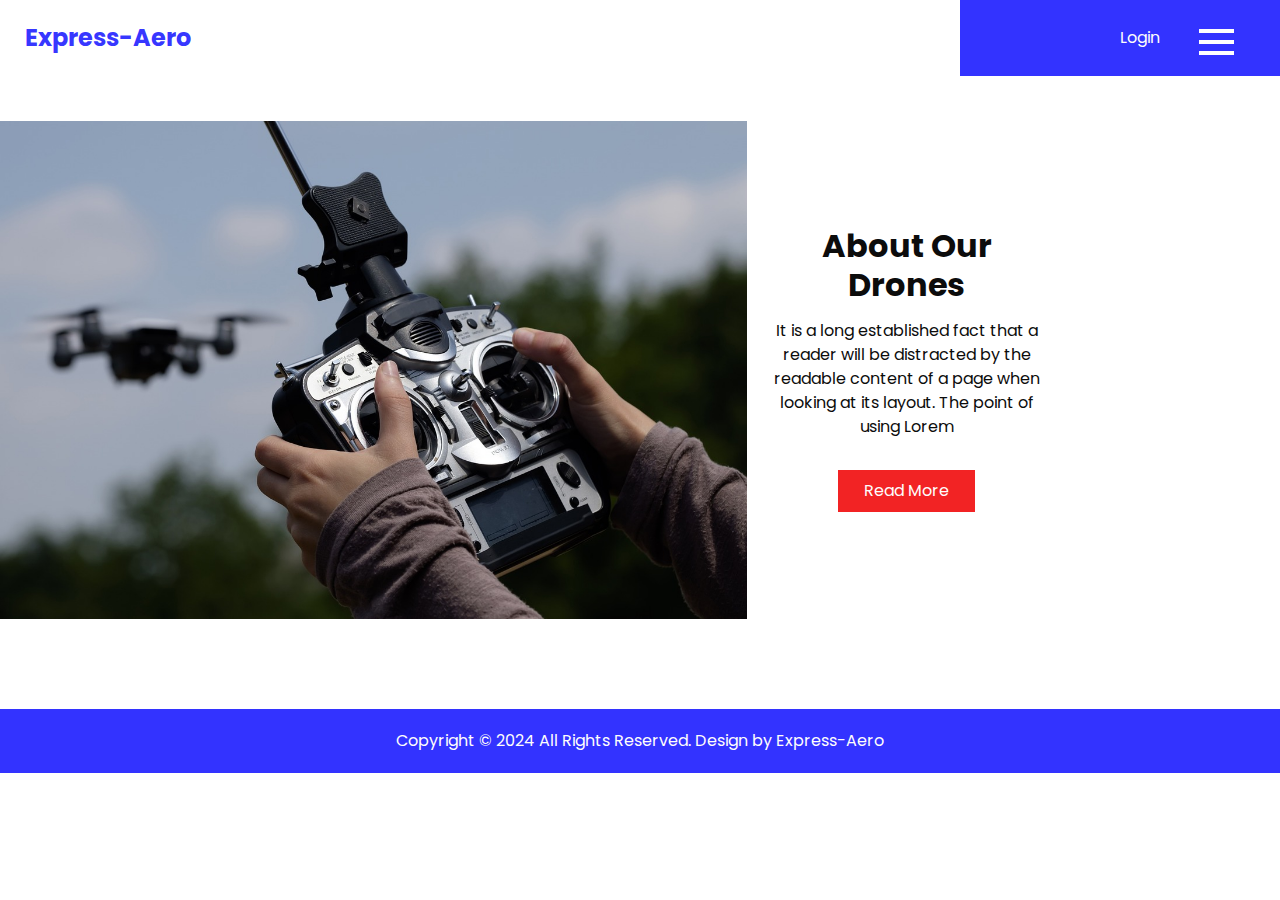
<file: about.html>
<!DOCTYPE html>
<html>

<head>
  <!-- Basic -->
  <meta charset="utf-8" />
  <meta http-equiv="X-UA-Compatible" content="IE=edge" />
  <!-- Mobile Metas -->
  <meta name="viewport" content="width=device-width, initial-scale=1, shrink-to-fit=no" />
  <!-- Site Metas -->
  <meta name="keywords" content="" />
  <meta name="description" content="" />
  <meta name="author" content="" />

  <title>Express-Aero</title>

  <!-- slider stylesheet -->
  <link rel="stylesheet" type="text/css" href="https://cdnjs.cloudflare.com/ajax/libs/OwlCarousel2/2.3.4/assets/owl.carousel.min.css" />

  <!-- bootstrap core css -->
  <link rel="stylesheet" type="text/css" href="css/bootstrap.css" />

  <!-- fonts style -->
  <link href="https://fonts.googleapis.com/css?family=Open+Sans:400,700|Poppins:400,600,700&display=swap" rel="stylesheet">

  <!-- Custom styles for this template -->
  <link href="css/style.css" rel="stylesheet" />
  <!-- responsive style -->
  <link href="css/responsive.css" rel="stylesheet" />
</head>

<body class="sub_page">
  <div class="hero_area">
    <!-- header section strats -->
    <header class="header_section">
      <div class="container-fluid">
        <nav class="navbar navbar-expand-lg custom_nav-container">
          <a class="navbar-brand" href="index.html">
            <span>
              Express-Aero
            </span>
          </a>

          <div class="navbar-collapse" id="">
            <div class="user_option">
              <a href="">
                Login
              </a>
            </div>
            <div class="custom_menu-btn">
              <button onclick="openNav()">
                <span class="s-1"> </span>
                <span class="s-2"> </span>
                <span class="s-3"> </span>
              </button>
            </div>
            <div id="myNav" class="overlay">
              <div class="overlay-content">
                <a href="index.html">Home</a>
                <a href="about.html">About</a>
                <a href="car.html">Drones</a>
                <a href="contact.html">Contact Us</a>
                <a href="#">Login</a>
              </div>
            </div>
          </div>
        </nav>
      </div>
    </header>
    <!-- end header section -->
  </div>

  <!-- about section -->

  <section class="about_section layout_padding2-top layout_padding-bottom ">
    <div class="container-fluid">
      <div class="row">
        <div class="col-md-7 px-0">
          <div class="img-box">
            <img src="images/drone-1.jpg" alt="">
          </div>
        </div>
        <div class="col-md-4 col-lg-3">
          <div class="detail-box">
            <h2>
              About Our Drones
            </h2>
            <p>
              It is a long established fact that a reader will be distracted by the readable content of a page when looking at its layout. The point of using Lorem
            </p>
            <a href="">
              Read More
            </a>
          </div>
        </div>
      </div>
    </div>
  </section>

  <!-- end about section -->

  <!-- footer section -->
  <footer class="container-fluid footer_section">
    <p>
      Copyright &copy; 2024 All Rights Reserved. Design by
      <a href=""></a><a href="">Express-Aero</a>
    </p>
  </footer>
  <!-- footer section -->

  <script src="js/jquery-3.4.1.min.js"></script>
  <script src="js/bootstrap.js"></script>
  <script src="https://cdnjs.cloudflare.com/ajax/libs/OwlCarousel2/2.3.4/owl.carousel.min.js">
  </script>
  <script src="js/custom.js"></script>

</body>

</html>
</file>
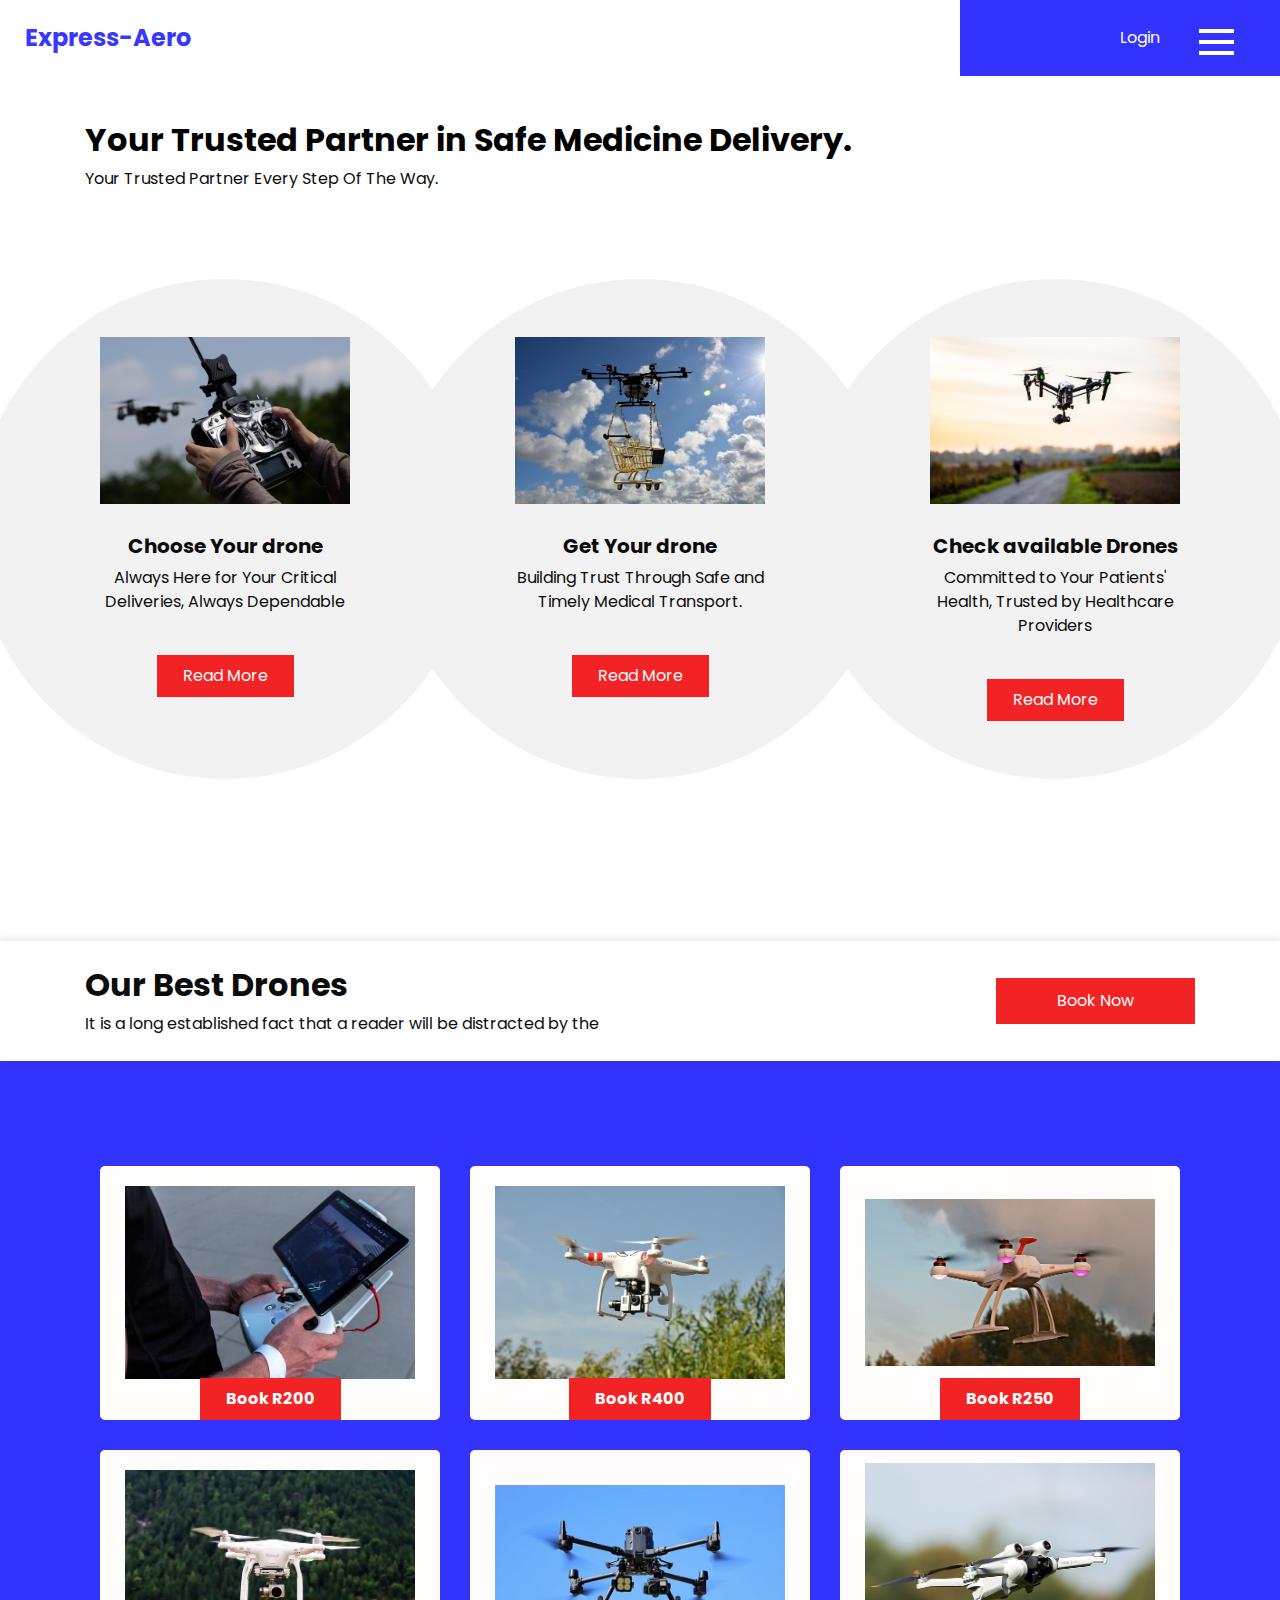
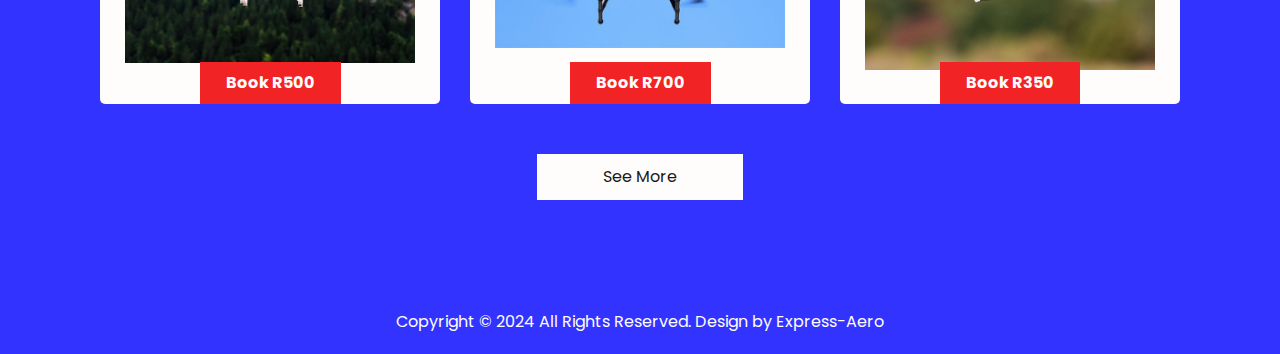
<file: car.html>
<!DOCTYPE html>
<html>

<head>
  <!-- Basic -->
  <meta charset="utf-8" />
  <meta http-equiv="X-UA-Compatible" content="IE=edge" />
  <!-- Mobile Metas -->
  <meta name="viewport" content="width=device-width, initial-scale=1, shrink-to-fit=no" />
  <!-- Site Metas -->
  <meta name="keywords" content="" />
  <meta name="description" content="" />
  <meta name="author" content="" />

  <title>Express-Aero</title>

  <!-- slider stylesheet -->
  <link rel="stylesheet" type="text/css" href="https://cdnjs.cloudflare.com/ajax/libs/OwlCarousel2/2.3.4/assets/owl.carousel.min.css" />

  <!-- bootstrap core css -->
  <link rel="stylesheet" type="text/css" href="css/bootstrap.css" />

  <!-- fonts style -->
  <link href="https://fonts.googleapis.com/css?family=Open+Sans:400,700|Poppins:400,600,700&display=swap" rel="stylesheet">

  <!-- Custom styles for this template -->
  <link href="css/style.css" rel="stylesheet" />
  <!-- responsive style -->
  <link href="css/responsive.css" rel="stylesheet" />
</head>

<body class="sub_page">
  <div class="hero_area">
    <!-- header section strats -->
    <header class="header_section">
      <div class="container-fluid">
        <nav class="navbar navbar-expand-lg custom_nav-container">
          <a class="navbar-brand" href="index.html">
            <span>
              Express-Aero
            </span>
          </a>
          <div class="navbar-collapse" id="">
            <div class="user_option">
              <a href="">
                Login
              </a>
            </div>
            <div class="custom_menu-btn">
              <button onclick="openNav()">
                <span class="s-1"> </span>
                <span class="s-2"> </span>
                <span class="s-3"> </span>
              </button>
            </div>
            <div id="myNav" class="overlay">
              <div class="overlay-content">
                <a href="index.html">Home</a>
                <a href="about.html">About</a>
                <a href="car.html">Drone</a>
                <a href="contact.html">Contact Us</a>
                <a href="#">Login</a>
              </div>
            </div>
          </div>
        </nav>
      </div>
    </header>
    <!-- end header section -->
  </div>

  <!-- drone section -->

  <section class="car_section layout_padding2-top layout_padding-bottom">
    <div class="container">
      <div class="heading_container">
        <h2>
          Your Trusted Partner in Safe Medicine Delivery.
        </h2>
        <p>
          Your Trusted Partner Every Step Of The Way.
        </p>
      </div>
      <div class="car_container">
        <div class="box">
          <div class="img-box">
            <img src="images/drone-1.jpg" alt="">
          </div>
          <div class="detail-box">
            <h5>
              Choose Your drone
            </h5>
            <p>
              Always Here for Your Critical Deliveries, Always Dependable
            </p>
            <a href="">
              Read More
            </a>
          </div>
        </div>
        <div class="box">
          <div class="img-box">
            <img src="images/drone-2.jpg" alt="">
          </div>
          <div class="detail-box">
            <h5>
              Get Your drone
            </h5>
            <p>
              Building Trust Through Safe and Timely Medical Transport.
            </p>
            <a href="">
              Read More
            </a>
          </div>
        </div>
        <div class="box">
          <div class="img-box">
            <img src="images/drone-3.jpg" alt="">
          </div>
          <div class="detail-box">
            <h5>
              Check available Drones
            </h5>
            <p>
              Committed to Your Patients' Health, Trusted by Healthcare Providers
            </p>
            <a href="">
              Read More
            </a>
          </div>
        </div>
      </div>
    </div>
  </section>

  <!-- end drone section -->


  <!-- best section -->

  <section class="best_section">
    <div class="container">
      <div class="book_now">
        <div class="detail-box">
          <h2>
            Our Best Drones
          </h2>
          <p>
            It is a long established fact that a reader will be distracted by the
          </p>
        </div>
        <div class="btn-box">
          <a href="">
            Book Now
          </a>
        </div>
      </div>
    </div>
  </section>

  <!-- end best section -->

  <!-- book section -->
  <section class="rent_section layout_padding">
    <div class="container">
      <div class="rent_container">
        <div class="box">
          <div class="img-box">
            <img src="images/drone-5.jpg" alt="">
          </div>
          <div class="price">
            <a href="">
              Book R200
            </a>
          </div>
        </div>
        <div class="box">
          <div class="img-box">
            <img src="images/drone-6.jpg" alt="">
          </div>
          <div class="price">
            <a href="">
              Book R400
            </a>
          </div>
        </div>
        <div class="box">
          <div class="img-box">
            <img src="images/drone-7.jpg" alt="">
          </div>
          <div class="price">
            <a href="">
              Book R250
            </a>
          </div>
        </div>
        <div class="box">
          <div class="img-box">
            <img src="images/drone-8.jpg" alt="">
          </div>
          <div class="price">
            <a href="">
              Book R500
            </a>
          </div>
        </div>
        <div class="box">
          <div class="img-box">
            <img src="images/drone-9.jpg" alt="">
          </div>
          <div class="price">
            <a href="">
              Book R700
            </a>
          </div>
        </div>
        <div class="box">
          <div class="img-box">
            <img src="images/drone-10.jpg" alt="">
          </div>
          <div class="price">
            <a href="">
              Book R350
            </a>
          </div>
        </div>
      </div>
      <div class="btn-box">
        <a href="">
          See More
        </a>
      </div>
    </div>
  </section>
  
  <!-- end book section -->

   <!-- footer section -->
   <footer class="container-fluid footer_section">
    <p>
      Copyright &copy; 2024 All Rights Reserved. Design by
      <a href=""></a><a href="">Express-Aero</a>
    </p>
  </footer>
  <!-- footer section -->

  <script src="js/jquery-3.4.1.min.js"></script>
  <script src="js/bootstrap.js"></script>
  <script src="https://cdnjs.cloudflare.com/ajax/libs/OwlCarousel2/2.3.4/owl.carousel.min.js">
  </script>
  <script src="js/custom.js"></script>

</body>

</html>
</file>
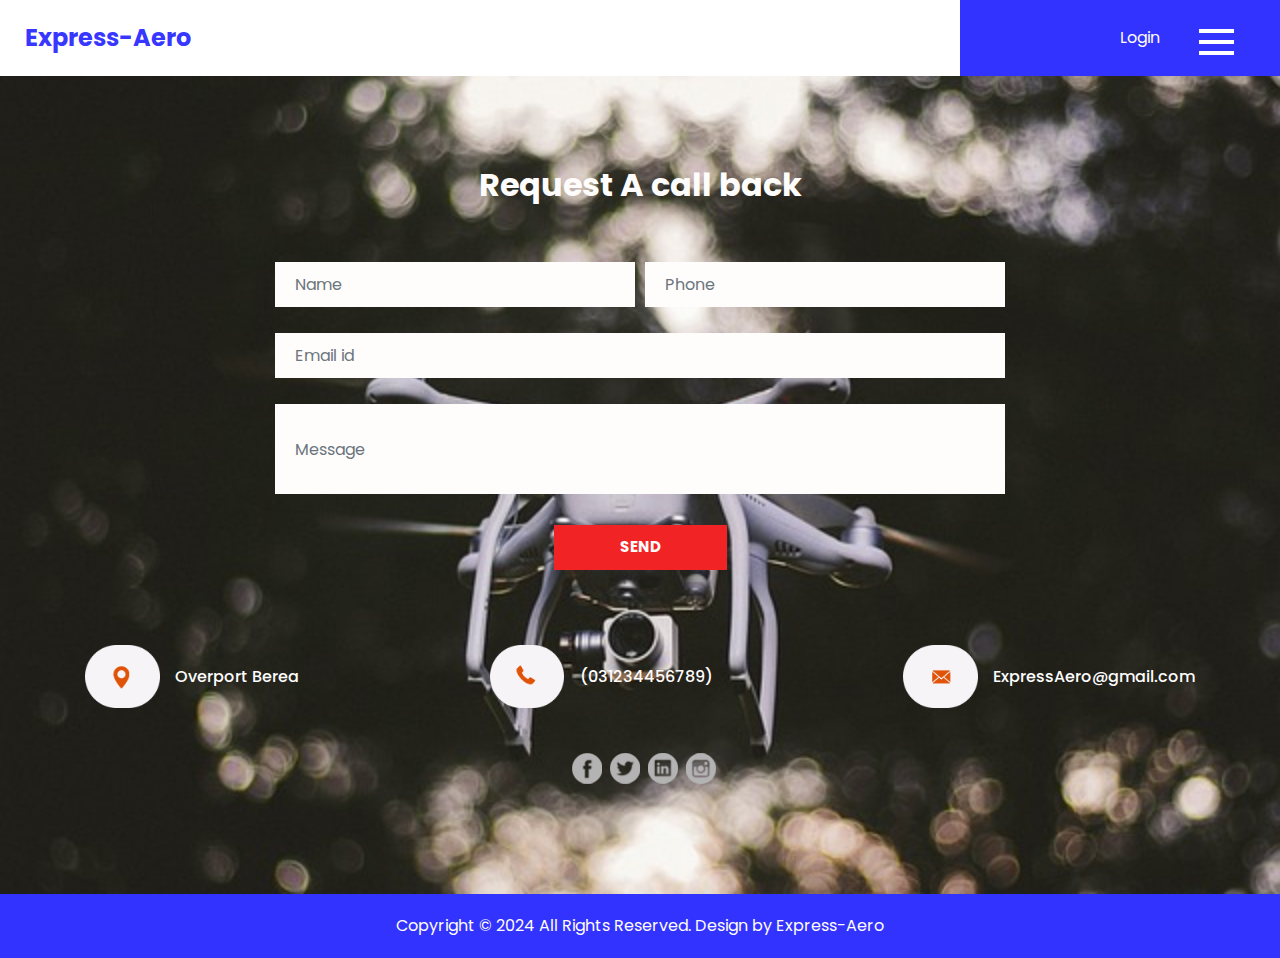
<file: contact.html>
<!DOCTYPE html>
<html>

<head>
  <!-- Basic -->
  <meta charset="utf-8" />
  <meta http-equiv="X-UA-Compatible" content="IE=edge" />
  <!-- Mobile Metas -->
  <meta name="viewport" content="width=device-width, initial-scale=1, shrink-to-fit=no" />
  <!-- Site Metas -->
  <meta name="keywords" content="" />
  <meta name="description" content="" />
  <meta name="author" content="" />

  <title>Express-Aero</title>

  <!-- slider stylesheet -->
  <link rel="stylesheet" type="text/css" href="https://cdnjs.cloudflare.com/ajax/libs/OwlCarousel2/2.3.4/assets/owl.carousel.min.css" />

  <!-- bootstrap core css -->
  <link rel="stylesheet" type="text/css" href="css/bootstrap.css" />

  <!-- fonts style -->
  <link href="https://fonts.googleapis.com/css?family=Open+Sans:400,700|Poppins:400,600,700&display=swap" rel="stylesheet">

  <!-- Custom styles for this template -->
  <link href="css/style.css" rel="stylesheet" />
  <!-- responsive style -->
  <link href="css/responsive.css" rel="stylesheet" />
</head>

<body class="sub_page">
  <div class="hero_area">
    <!-- header section strats -->
    <header class="header_section">
      <div class="container-fluid">
        <nav class="navbar navbar-expand-lg custom_nav-container">
          <a class="navbar-brand" href="index.html">
            <span>
              Express-Aero
            </span>
          </a>

          <div class="navbar-collapse" id="">
            <div class="user_option">
              <a href="">
                Login
              </a>
            </div>
            <div class="custom_menu-btn">
              <button onclick="openNav()">
                <span class="s-1"> </span>
                <span class="s-2"> </span>
                <span class="s-3"> </span>
              </button>
            </div>
            <div id="myNav" class="overlay">
              <div class="overlay-content">
                <a href="index.html">Home</a>
                <a href="about.html">About</a>
                <a href="car.html">Cars</a>
                <a href="contact.html">Contact Us</a>
                <a href="#">Login</a>
              </div>
            </div>
          </div>
        </nav>
      </div>
    </header>
    <!-- end header section -->
  </div>

  <!-- contact section -->

  <section class="contact_section layout_padding">
    <div class="container">
      <div class="heading_container">
        <h2>
          Request A call back
        </h2>
      </div>
      <div class="row">
        <div class="col-md-8 mx-auto">
          <div class="form_container">
            <form>
              <div class="form-row">
                <div class="form-group col-md-6">
                  <input type="text" class="form-control" id="inputName4" placeholder="Name ">
                </div>
                <div class="form-group col-md-6">
                  <input type="text" class="form-control" id="inputSubject4" placeholder="Phone">
                </div>
              </div>
              <div class="form-row">
                <div class="form-group col">
                  <input type="email" class="form-control" id="inputEmail4" placeholder="Email id">
                </div>
              </div>
              <div class="form-group">
                <input type="text" class="form-control" id="inputMessage" placeholder="Message">
              </div>
              <div class="d-flex justify-content-center">
                <button type="submit" class="">Send</button>
              </div>
            </form>
          </div>
        </div>
      </div>
      <div class="contact_items">

        <a href="">
          <div class="img-box">
            <img src="images/location.png" alt="">
          </div>
          <h6>
            Overport Berea
          </h6>
        </a>
        <a href="">
          <div class="img-box">
            <img src="images/call.png" alt="">
          </div>
          <h6>
            (031234456789)
          </h6>
        </a>
        <a href="">
          <div class="img-box">
            <img src="images/mail.png" alt="">
          </div>
          <h6>
            ExpressAero@gmail.com
          </h6>
        </a>

      </div>
      <div class="social_container">
        <div class="social-box">
          <div>
            <a href="">
              <img src="images/fb.png" alt="">
            </a>
          </div>
          <div>
            <a href="">
              <img src="images/twitter.png" alt="">
            </a>
          </div>
          <div>
            <a href="">
              <img src="images/linkedin.png" alt="">
            </a>
          </div>
          <div>
            <a href="">
              <img src="images/insta.png" alt="">
            </a>
          </div>
        </div>
      </div>
    </div>
  </section>

  <!-- end contact section -->

  <!-- footer section -->
  <footer class="container-fluid footer_section">
    <p>
      Copyright &copy; 2024 All Rights Reserved. Design by
      <a href=""></a><a href="">Express-Aero</a>
    </p>
  </footer>
  <!-- footer section -->

  <script src="js/jquery-3.4.1.min.js"></script>
  <script src="js/bootstrap.js"></script>
  <script src="https://cdnjs.cloudflare.com/ajax/libs/OwlCarousel2/2.3.4/owl.carousel.min.js">
  </script>
  <script src="js/custom.js"></script>

</body>

</html>
</file>
<file: css/style.css>
body {
  font-family: "Poppins",
 sans-serif;
  color: #0c0c0c;
  background-color: #ffffff;
}

.layout_padding {
  padding-top: 90px;
  padding-bottom: 90px;
}

.layout_padding2 {
  padding-top: 45px;
  padding-bottom: 45px;
}

.layout_padding2-top {
  padding-top: 45px;
}

.layout_padding2-bottom {
  padding-bottom: 45px;
}

.layout_padding-top {
  padding-top: 90px;
}

.layout_padding-bottom {
  padding-bottom: 90px;
}

.heading_container {
  display: -webkit-box;
  display: -ms-flexbox;
  display: flex;
  -webkit-box-orient: vertical;
  -webkit-box-direction: normal;
      -ms-flex-direction: column;
          flex-direction: column;
  -webkit-box-align: start;
      -ms-flex-align: start;
          align-items: flex-start;
}

.heading_container h2 {
  font-weight: bold;
  color: #000000;
  position: relative;
}

/*header section*/
.hero_area {
  position: relative;
}

.sub_page .header_section {
  position: unset;
  background: -webkit-gradient(linear, left top, right top, color-stop(75%, transparent), color-stop(75%, #0000ffcc));
  background: linear-gradient(to right, transparent 75%, #0000ffcc 75%);
}

.header_section {
  position: absolute;
  width: 100%;
  top: 0;
  left: 0;
}

.header_section .container-fluid {
  padding-right: 25px;
  padding-left: 25px;
}

.header_section .nav_container {
  margin: 0 auto;
}

.custom_nav-container.navbar-expand-lg .navbar-nav .nav-link img {
  width: 22px;
  margin-right: 15px;
}

.custom_nav-container.navbar-expand-lg .navbar-nav .nav-link {
  padding: 0px 25px;
  color: #fefeff;
  text-align: center;
  font-family: "Roboto",
 sans-serif;
}

.custom_menu-btn {
  z-index: 9;
  position: absolute;
  right: 15px;
  top: 14px;
}

.custom_menu-btn button {
  margin-top: 7px;
  outline: none;
  border: none;
  background-color: transparent;
}

.custom_menu-btn span {
  display: block;
  width: 35px;
  height: 4px;
  background-color: #fff;
  margin: 7px 0;
  -webkit-transition: all 0.3s;
  transition: all 0.3s;
}

.custom_menu-btn .custom_menu-btn .s-2 {
  -webkit-transition: all 0.1s;
  transition: all 0.1s;
}

.menu_btn-style button {
  position: fixed;
  right: 29px;
  top: 14px;
}

.menu_btn-style button .s-1 {
  -webkit-transform: rotate(45deg) translateY(16px);
          transform: rotate(45deg) translateY(16px);
}

.menu_btn-style button .s-2 {
  -webkit-transform: translateX(100px);
          transform: translateX(100px);
}

.menu_btn-style button .s-3 {
  -webkit-transform: rotate(-45deg) translateY(-16px);
          transform: rotate(-45deg) translateY(-16px);
}

.overlay {
  height: 100%;
  width: 0;
  position: fixed;
  z-index: 1;
  top: 0;
  left: 0;
  background-color: #0000ffcc;
  overflow-x: hidden;
  -webkit-transition: 0.5s;
  transition: 0.5s;
}

.overlay .closebtn {
  position: absolute;
  top: 0;
  right: 30px;
  font-size: 60px;
}

.overlay a {
  padding: 2px 0px;
  text-decoration: none;
  font-size: 22px;
  color: #f1f1f1;
  display: block;
  -webkit-transition: 0.3s;
  transition: 0.3s;
  text-transform: uppercase;
}

.overlay-content {
  position: relative;
  top: 25%;
  width: 100%;
  text-align: center;
  margin-top: 30px;
}

.menu_width {
  width: 100%;
}

a,
a:hover,
a:focus {
  text-decoration: none;
}

a:hover,
a:focus {
  color: initial;
}

.btn,
.btn:focus {
  outline: none !important;
  -webkit-box-shadow: none;
          box-shadow: none;
}

.custom_nav-container .nav_search-btn {
  background-image: url(../images/search-icon.png);
  background-size: 18px;
  background-repeat: no-repeat;
  width: 35px;
  height: 35px;
  padding: 0;
  border: none;
  margin: 0 40px 0 15px;
  background-position: center;
}

.navbar-brand {
  display: -webkit-box;
  display: -ms-flexbox;
  display: flex;
  -webkit-box-align: center;
      -ms-flex-align: center;
          align-items: center;
}

.navbar-brand span {
  font-size: 24px;
  font-weight: 700;
  color: #0000ffcc;
}

.custom_nav-container {
  z-index: 99999;
  padding: 15px 0;
}

.custom_nav-container .navbar-toggler {
  outline: none;
}

.custom_nav-container .navbar-toggler .navbar-toggler-icon {
  background-image: url(../images/menu.png);
  background-size: 55px;
}

.user_option {
  margin-left: auto;
  margin-right: 95px;
}

.user_option a {
  color: #fefdfc;
  font-size: 16px;
}

/*end header section*/
.slider_section .carousel {
  position: unset;
}

.slider_section .slider_container {
  display: -webkit-box;
  display: -ms-flexbox;
  display: flex;
}

.slider_section .slider_container .img-box {
  -webkit-box-flex: 2.5;
      -ms-flex: 2.5;
          flex: 2.5;
}

.slider_section .slider_container .img-box img {
  width: 100%;
}

.slider_section .slider_container .detail_container {
  position: relative;
  -webkit-box-flex: 1;
      -ms-flex: 1;
          flex: 1;
  background-color: #0000ffcc;
  display: -webkit-box;
  display: -ms-flexbox;
  display: flex;
  -webkit-box-align: center;
      -ms-flex-align: center;
          align-items: center;
  -webkit-box-pack: center;
      -ms-flex-pack: center;
          justify-content: center;
}

.slider_section .slider_container .detail_container #carouselExampleControls {
  width: 100%;
}

.slider_section .slider_container .detail_container .detail-box {
  width: -webkit-fit-content;
  width: -moz-fit-content;
  width: fit-content;
  margin: auto;
}

.slider_section .slider_container .detail_container .detail-box h1 {
  font-family: "Open Sans",
 sans-serif;
  text-transform: uppercase;
  font-weight: bold;
  color: #fefdfc;
  font-size: 3.5rem;
}

.slider_section .slider_container .detail_container .detail-box a {
  display: inline-block;
  padding: 10px 45px;
  background-color: #f22324;
  color: #fefdfc;
  border-radius: 0;
  border: 1px solid #f22324;
  text-transform: uppercase;
  margin-top: 35px;
}

.slider_section .slider_container .detail_container .detail-box a:hover {
  background-color: transparent;
  color: #f22324;
}

.slider_section .carousel-control-prev,
.slider_section .carousel-control-next {
  width: 50px;
  height: 50px;
  left: 0;
  opacity: 1;
  -webkit-transform: translateX(-50%);
          transform: translateX(-50%);
  background-repeat: no-repeat;
  background-color: #0000ffcc;
  background-size: 20px;
  background-position: center;
}

.slider_section .carousel-control-prev {
  top: 15%;
  background-image: url(../images/prev.png);
}

.slider_section .carousel-control-next {
  top: initial;
  bottom: 15%;
  background-image: url(../images/next.png);
}

.book_section {
  display: -webkit-box;
  display: -ms-flexbox;
  display: flex;
  -webkit-transform: translateY(-75px);
          transform: translateY(-75px);
}

.book_section .form_container {
  -webkit-box-flex: 2.5;
      -ms-flex: 2.5;
          flex: 2.5;
  display: -webkit-box;
  display: -ms-flexbox;
  display: flex;
  -webkit-box-pack: center;
      -ms-flex-pack: center;
          justify-content: center;
}

.book_section .img-box {
  -webkit-box-flex: 1;
      -ms-flex: 1;
          flex: 1;
  margin-top: 45px;
}

.book_section .img-box img {
  width: 100%;
}

.book_section form {
  width: 75%;
  padding: 15px 35px;
  background-color: #fefdfc;
  -webkit-box-shadow: 0px 0px 20px 11px rgba(0, 0, 0, 0.09);
  box-shadow: 0px 0px 20px 11px rgba(0, 0, 0, 0.09);
  border-radius: 10px;
}

.book_section form label {
  color: #656565;
  margin-bottom: 2px;
  margin-top: 10px;
}

.book_section form .form-control {
  outline: none;
  -webkit-box-shadow: none;
          box-shadow: none;
  border-radius: 0;
  border: 1px solid #8e8e8e;
  color: #000000;
}

.book_section form .form-control::-webkit-input-placeholder {
  color: #1d1c1c;
}

.book_section form .form-control:-ms-input-placeholder {
  color: #1d1c1c;
}

.book_section form .form-control::-ms-input-placeholder {
  color: #1d1c1c;
}

.book_section form .form-control::placeholder {
  color: #1d1c1c;
}

.book_section form .btn-container {
  height: 100%;
  display: -webkit-box;
  display: -ms-flexbox;
  display: flex;
  -webkit-box-pack: center;
      -ms-flex-pack: center;
          justify-content: center;
  -webkit-box-align: center;
      -ms-flex-align: center;
          align-items: center;
}

.book_section form .btn-container button {
  display: inline-block;
  padding: 10px 65px;
  background-color: #0000ffcc;
  color: #fefdfc;
  border-radius: 0;
  border: 1px solid #0000ffcc;
  margin-top: 25px;
}

.book_section form .btn-container button:hover {
  background-color: transparent;
  color: #0000ffcc;
}

.book_section form .btn-container button:hover {
  color: #0000ffcc;
}

.car_section .car_container {
  display: -webkit-box;
  display: -ms-flexbox;
  display: flex;
  -webkit-box-pack: justify;
      -ms-flex-pack: justify;
          justify-content: space-between;
  -ms-flex-wrap: wrap;
      flex-wrap: wrap;
  padding: 75px 0;
}

.car_section .car_container .box {
  min-width: 250px;
  max-width: 250px;
  margin: 55px 15px;
  display: -webkit-box;
  display: -ms-flexbox;
  display: flex;
  -webkit-box-orient: vertical;
  -webkit-box-direction: normal;
      -ms-flex-direction: column;
          flex-direction: column;
  -webkit-box-align: center;
      -ms-flex-align: center;
          align-items: center;
  text-align: center;
  position: relative;
}

.car_section .car_container .box .img-box {
  display: -webkit-box;
  display: -ms-flexbox;
  display: flex;
  -webkit-box-pack: center;
      -ms-flex-pack: center;
          justify-content: center;
  padding-bottom: 15px;
  width: 100%;
}

.car_section .car_container .box .img-box img {
  max-width: 100%;
}

.car_section .car_container .box .detail-box {
  margin-top: 15px;
}

.car_section .car_container .box .detail-box h5 {
  font-weight: bold;
}

.car_section .car_container .box .detail-box a {
  display: inline-block;
  padding: 8px 25px;
  background-color: #f22324;
  color: #fefdfc;
  border-radius: #000000;
  border: 1px solid #f22324;
  margin-top: 25px;
}

.car_section .car_container .box .detail-box a:hover {
  background-color: transparent;
  color: #f22324;
}

.car_section .car_container .box::before {
  content: "";
  position: absolute;
  top: 50%;
  left: 50%;
  width: 250px;
  height: 250px;
  -webkit-transform: translate(-50%, -50%) scale(2);
          transform: translate(-50%, -50%) scale(2);
  border-radius: 100%;
  background-color: #f2f2f2;
  z-index: -1;
}

.about_section .row {
  -webkit-box-align: center;
      -ms-flex-align: center;
          align-items: center;
}

.about_section .img-box img {
  width: 100%;
}

.about_section .detail-box {
  text-align: center;
}

.about_section .detail-box h2 {
  font-weight: bold;
}

.about_section .detail-box p {
  margin-top: 15px;
}

.about_section .detail-box a {
  display: inline-block;
  padding: 8px 25px;
  background-color: #f22324;
  color: #fefdfc;
  border-radius: #000000;
  border: 1px solid #f22324;
  margin-top: 15px;
}

.about_section .detail-box a:hover {
  background-color: transparent;
  color: #f22324;
}

.best_section {
  -webkit-box-shadow: 0 0 10px 0 rgba(0, 0, 0, 0.15);
          box-shadow: 0 0 10px 0 rgba(0, 0, 0, 0.15);
  padding: 25px 0;
}

.best_section .book_now {
  display: -webkit-box;
  display: -ms-flexbox;
  display: flex;
  -webkit-box-pack: justify;
      -ms-flex-pack: justify;
          justify-content: space-between;
  -webkit-box-align: center;
      -ms-flex-align: center;
          align-items: center;
}

.best_section .book_now .detail-box h2 {
  font-weight: bold;
}

.best_section .book_now .detail-box p {
  margin: 0;
}

.best_section .book_now .btn-box a {
  display: inline-block;
  padding: 10px 60px;
  background-color: #f22324;
  color: #fefdfc;
  border-radius: #000000;
  border: 1px solid #f22324;
}

.best_section .book_now .btn-box a:hover {
  background-color: transparent;
  color: #f22324;
}

.rent_section {
  background-color: #0000ffcc;
}

.rent_section .heading_container h2 {
  color: #6f6e6e;
  margin-bottom: 35px;
}

.rent_section .heading_container h2::first-letter {
  color: #000000;
}

.rent_section .heading_container h2 span {
  color: #2e303c;
}

.rent_section .rent_container {
  display: -webkit-box;
  display: -ms-flexbox;
  display: flex;
  -ms-flex-wrap: wrap;
      flex-wrap: wrap;
  -webkit-box-pack: center;
      -ms-flex-pack: center;
          justify-content: center;
}

.rent_section .rent_container .box {
  width: 340px;
  margin: 15px;
  background-color: #fefdfc;
  display: -webkit-box;
  display: -ms-flexbox;
  display: flex;
  -webkit-box-orient: vertical;
  -webkit-box-direction: normal;
      -ms-flex-direction: column;
          flex-direction: column;
  -webkit-box-align: center;
      -ms-flex-align: center;
          align-items: center;
  text-align: center;
  padding: 20px 25px;
  padding-bottom: 0;
  border-radius: 5px;
}

.rent_section .rent_container .box .img-box {
  margin: 50px 0;
  height: 92px;
  display: -webkit-box;
  display: -ms-flexbox;
  display: flex;
  -webkit-box-pack: center;
      -ms-flex-pack: center;
          justify-content: center;
  -webkit-box-align: center;
      -ms-flex-align: center;
          align-items: center;
}

.rent_section .rent_container .box .img-box img {
  max-width: 100%;
}

.rent_section .rent_container .box .price a {
  display: inline-block;
  padding: 8px 25px;
  background-color: #f22324;
  color: #fefdfc;
  border-radius: #000000;
  border: 1px solid #f22324;
  font-weight: bold;
}

.rent_section .rent_container .box .price a:hover {
  background-color: transparent;
  color: #f22324;
}

.rent_section .btn-box {
  display: -webkit-box;
  display: -ms-flexbox;
  display: flex;
  -webkit-box-pack: center;
      -ms-flex-pack: center;
          justify-content: center;
}

.rent_section .btn-box a {
  display: inline-block;
  padding: 10px 65px;
  background-color: #fefdfc;
  color: #1a1919;
  border-radius: 0;
  border: 1px solid #fefdfc;
  margin-top: 35px;
}

.rent_section .btn-box a:hover {
  background-color: transparent;
  color: #fefdfc;
}

.blog_section .blog_container {
  width: 90%;
  margin: auto;
}

.blog_section .blog_container .date-box {
  padding: 15px 25px;
  color: #252525;
  position: relative;
  z-index: 2;
  text-align: center;
}

.blog_section .blog_container .date-box h6 {
  margin: 0;
}

.blog_section .blog_container .box {
  margin: 45px 20px;
  display: -webkit-box;
  display: -ms-flexbox;
  display: flex;
  -webkit-box-orient: vertical;
  -webkit-box-direction: normal;
      -ms-flex-direction: column;
          flex-direction: column;
  -webkit-box-align: center;
      -ms-flex-align: center;
          align-items: center;
  -webkit-box-shadow: 0 0 20px 0 rgba(0, 0, 0, 0.15);
          box-shadow: 0 0 20px 0 rgba(0, 0, 0, 0.15);
}

.blog_section .blog_container .box .img-box {
  width: 100%;
}

.blog_section .blog_container .box .img-box img {
  width: 100%;
}

.blog_section .blog_container .box .detail-box {
  padding: 15px;
}

.blog_section .blog_container .box .detail-box h5 {
  font-weight: bold;
}

.blog_section .blog_container .box .detail-box p {
  margin: 0;
}

.blog_section .owl-carousel .owl-nav .owl-prev,
.blog_section .owl-carousel .owl-nav .owl-next {
  width: 50px;
  height: 50px;
  background-size: 15px;
  background-position: center;
  background-repeat: no-repeat;
  position: absolute;
  top: -115px;
  outline: none;
}

.blog_section .owl-carousel .owl-nav .owl-prev {
  left: calc(95% - 45px);
  background-image: url(../images/left-angle.png);
}

.blog_section .owl-carousel .owl-nav .owl-prev:hover {
  background-image: url(../images/left-angle-grey.png);
}

.blog_section .owl-carousel .owl-nav .owl-next {
  right: calc(5% - 45px);
  background-image: url(../images/right-angle.png);
}

.blog_section .owl-carousel .owl-nav .owl-next:hover {
  background-image: url(../images/right-angle-grey.png);
}

.us_section .heading_container {
  -webkit-box-align: center;
      -ms-flex-align: center;
          align-items: center;
  text-align: center;
}

.us_section .us_container {
  background-image: url(../images/why-choose-us-2.jpg);
  background-size: cover;
}

.us_section .us_container .content_box {
  display: -webkit-box;
  display: -ms-flexbox;
  display: flex;
  -ms-flex-wrap: wrap;
      flex-wrap: wrap;
  -webkit-box-pack: center;
      -ms-flex-pack: center;
          justify-content: center;
}

.us_section .us_container .content_box .box {
  display: -webkit-box;
  display: -ms-flexbox;
  display: flex;
  -webkit-box-orient: vertical;
  -webkit-box-direction: normal;
      -ms-flex-direction: column;
          flex-direction: column;
  -webkit-box-align: center;
      -ms-flex-align: center;
          align-items: center;
  text-align: center;
  margin: 25px;
}

.us_section .us_container .content_box .box .img-box img {
  max-width: 100%;
}

.us_section .us_container .content_box .box .detail-box {
  margin-top: 15px;
}

.us_section .us_container .content_box .box .detail-box h5 {
  color: #fefdfc;
}

.us_section .us_container .btn-box {
  display: -webkit-box;
  display: -ms-flexbox;
  display: flex;
  -webkit-box-pack: center;
      -ms-flex-pack: center;
          justify-content: center;
}

.us_section .us_container .btn-box a {
  display: inline-block;
  padding: 10px 65px;
  background-color: #fefdfc;
  color: #1a1919;
  border-radius: 0;
  border: 1px solid #fefdfc;
  margin-top: 35px;
}

.us_section .us_container .btn-box a:hover {
  background-color: transparent;
  color: #fefdfc;
}

.client_section {
  font-family: "Open Sans",
 sans-serif;
}

.client_section .heading_container {
  -webkit-box-align: center;
      -ms-flex-align: center;
          align-items: center;
  text-align: center;
}

.client_section .box {
  display: -webkit-box;
  display: -ms-flexbox;
  display: flex;
  -webkit-box-orient: vertical;
  -webkit-box-direction: normal;
      -ms-flex-direction: column;
          flex-direction: column;
  -webkit-box-align: center;
      -ms-flex-align: center;
          align-items: center;
  margin: 15px;
}

.client_section .box .detail-box {
  -webkit-box-shadow: 0 0 15px 0 rgba(0, 0, 0, 0.15);
          box-shadow: 0 0 15px 0 rgba(0, 0, 0, 0.15);
  border-radius: 10px;
  padding: 25px;
  margin-bottom: 25px;
}

.client_section .box .client_id {
  display: -webkit-box;
  display: -ms-flexbox;
  display: flex;
  -webkit-box-orient: vertical;
  -webkit-box-direction: normal;
      -ms-flex-direction: column;
          flex-direction: column;
  -webkit-box-align: center;
      -ms-flex-align: center;
          align-items: center;
  text-align: center;
}

.client_section .box .client_id .img-box {
  position: relative;
  display: -webkit-box;
  display: -ms-flexbox;
  display: flex;
  -webkit-box-pack: center;
      -ms-flex-pack: center;
          justify-content: center;
  -webkit-box-align: center;
      -ms-flex-align: center;
          align-items: center;
  width: 75px;
  height: 75px;
  border-radius: 100%;
  background-color: #f2f2f2;
}

.client_section .box .client_id .img-box img {
  width: 25px;
}

.client_section .box .client_id .img-box .img-2 {
  display: none;
}

.client_section .box .client_id .name {
  margin-top: 10px;
}

.client_section .box .client_id .name h6 {
  font-weight: 600;
}

.client_section .box:hover .client_id .img-box {
  background-color: #0000ffcc;
}

.client_section .box:hover .client_id .img-box .img-1 {
  display: none;
}

.client_section .box:hover .client_id .img-box .img-2 {
  display: inline-block;
}

.client_section .carousel-wrap {
  margin: 0 auto;
  padding: 0 5%;
  position: relative;
}

.client_section .owl-carousel .owl-nav .owl-prev,
.client_section .owl-carousel .owl-nav .owl-next {
  width: 50px;
  height: 50px;
  background-size: 15px;
  background-position: center;
  background-repeat: no-repeat;
  position: absolute;
  top: 100%;
  outline: none;
}

.client_section .owl-carousel .owl-nav .owl-prev {
  left: calc(50% - 45px);
  background-image: url(../images/left-angle.png);
}

.client_section .owl-carousel .owl-nav .owl-prev:hover {
  background-image: url(../images/left-angle-grey.png);
}

.client_section .owl-carousel .owl-nav .owl-next {
  right: calc(50% - 45px);
  background-image: url(../images/right-angle.png);
}

.client_section .owl-carousel .owl-nav .owl-next:hover {
  background-image: url(../images/right-angle-grey.png);
}

.contact_section {
  background-image: url(../images/m-contact2.jpg);
  background-size: cover;
  color: #fefdfc;
}

.contact_section .heading_container {
  -webkit-box-align: center;
      -ms-flex-align: center;
          align-items: center;
  text-align: center;
  margin-bottom: 45px;
}

.contact_section .heading_container h2 {
  color: #fefdfc;
}

.contact_section .form_container form .form-control {
  border: none;
  background-color: #fefdfc;
  outline: none;
  -webkit-box-shadow: none;
          box-shadow: none;
  padding-left: 20px;
  height: 45px;
  margin: 5px 0;
  border-radius: 0;
}

.contact_section .form_container form #inputMessage {
  height: 90px;
}

.contact_section .form_container form button {
  display: inline-block;
  padding: 10px 65px;
  background-color: #f22324;
  color: #fefdfc;
  border-radius: 0;
  border: 1px solid #f22324;
  text-transform: uppercase;
  -webkit-box-shadow: none;
          box-shadow: none;
  outline: none;
  margin-top: 15px;
  font-size: 15px;
  font-weight: bold;
}

.contact_section .form_container form button:hover {
  background-color: transparent;
  color: #f22324;
}

.contact_section .contact_items {
  margin-top: 75px;
  display: -webkit-box;
  display: -ms-flexbox;
  display: flex;
  -webkit-box-pack: justify;
      -ms-flex-pack: justify;
          justify-content: space-between;
}

.contact_section .contact_items a {
  display: -webkit-box;
  display: -ms-flexbox;
  display: flex;
  -webkit-box-align: center;
      -ms-flex-align: center;
          align-items: center;
}

.contact_section .contact_items a .img-box {
  width: 75px;
  min-width: 75px;
  margin-right: 15px;
}

.contact_section .contact_items a .img-box img {
  max-width: 100%;
}

.contact_section .contact_items a h6 {
  color: #fefdfc;
  margin: 0;
}

.contact_section .social_container {
  margin-top: 45px;
}

.contact_section .social_container .social-box {
  display: -webkit-box;
  display: -ms-flexbox;
  display: flex;
  -webkit-box-pack: center;
      -ms-flex-pack: center;
          justify-content: center;
  margin: 0 auto 20px auto;
}

.contact_section .social_container .social-box img {
  width: 30px;
  margin-left: 8px;
}

.map_section {
  height: 400px;
}

.map_section .map_container {
  height: 100%;
}

.map_section .map_container .map-responsive {
  height: 100%;
}

/* footer section*/
.footer_section {
  background-color: #0000ffcc;;
  padding: 20px;
}

.footer_section p {
  margin: 0;
  text-align: center;
  color: #fefdfc;
}

.footer_section a {
  color: #fefdfc;
}
/*# sourceMappingURL=style.css.map */
</file>
<file: css/responsive.css>
@media (max-width: 1120px) {
    .slider_section .slider_container .detail_container .detail-box h1 {
        font-size: 3rem;
    }
}

@media (max-width: 992px) {
    .slider_section .slider_container {
        flex-direction: column;
    }

    .custom_menu-btn span {
        background-color: #000000;
    }

    .sub_page .header_section {
        background: none;
    }

    .custom_menu-btn.menu_btn-style button span {
        background-color: #ffffff;
    }

    .user_option a {
        display: none;
    }

    .slider_section .slider_container .detail_container .detail-box {
        width: auto;
        text-align: center;
        margin: 45px auto 125px auto;
    }

    .slider_section .carousel-control-prev,
    .slider_section .carousel-control-next {
        top: -25px;
        transform: none;
    }

    .slider_section .carousel-control-prev {
        left: 25px;
    }

    .slider_section .carousel-control-next {
        left: initial;
        right: 25px;
    }

    .book_section form {
        width: 90%;
    }

    .car_section .car_container {
        justify-content: center;
    }

    .rent_section .rent_container .box {
        width: 300px;
    }

    .contact_section .contact_items {
        flex-wrap: wrap;
        width: min-content;
        margin-left: auto;
        margin-right: auto;
    }

    .contact_section .contact_items a {
        margin: 25px;
    }
}

@media (max-width: 768px) {
    .best_section .book_now {
        flex-direction: column;
        text-align: center;
    }

    .best_section .book_now .detail-box {
        margin-bottom: 25px;
    }

    .blog_section .owl-carousel .owl-nav .owl-prev,
    .blog_section .owl-carousel .owl-nav .owl-next {
        top: -40px;
    }

    .blog_section .owl-carousel .owl-nav .owl-prev {

        left: calc(50% - 45px);
    }

    .blog_section .owl-carousel .owl-nav .owl-next {

        right: calc(50% - 45px);
    }
}

@media (max-width: 576px) {
    .book_section .img-box {
        display: none;
    }

    .blog_section .blog_container {
        width: 100%;
    }

    .slider_section .carousel-control-prev,
    .slider_section .carousel-control-next {
        display: none;
    }


    @media (max-width: 480px) {
        .car_section .car_container .box::before {
            border-radius: 0;
        }

        .blog_section .blog_container {
            width: 100%;
        }
    }

    @media (max-width: 400px) {}

    @media (max-width: 376px) {
        .slider_section .slider_container .detail_container .detail-box h1 {
            font-size: 2.5rem;
        }
    }

    @media (min-width: 1200px) {
        .container {
            max-width: 1170px;
        }

    }
</file>
